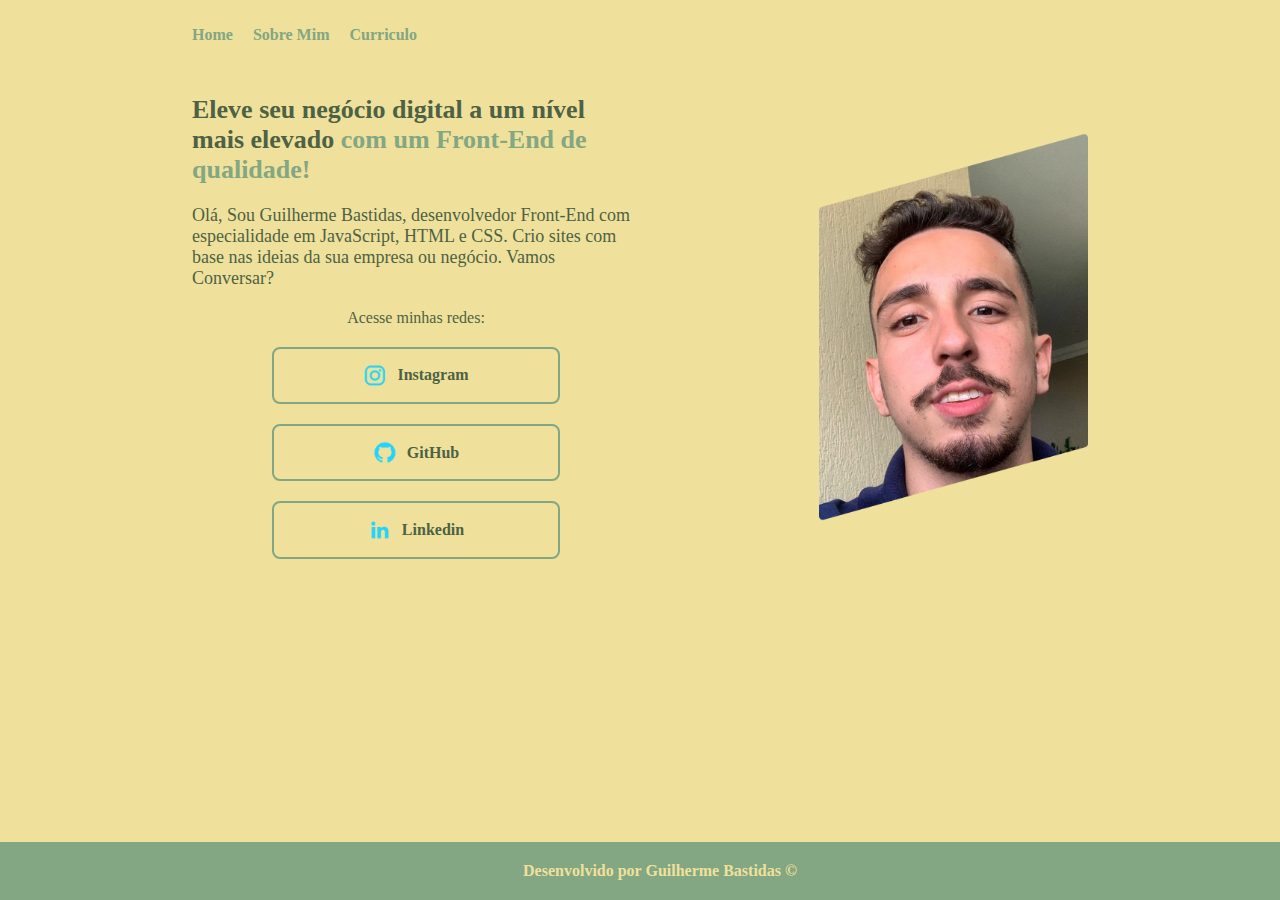
<file: index.html>
<!DOCTYPE html>
<html lang="pt-br">
<head>
    <meta charset="UTF-8">
    <meta http-equiv="X-UA-Compatible" content="IE=edge">
    <meta name="viewport" content="width=device-width, initial-scale=1.0">
    <link rel="stylesheet" href="styles/index.css">
    <title>Portifólio</title>
</head>
<body>
    <header class="cabecalho">
        <nav class="cabecalho_nav">
            <a class="cabecalho_menu" href="index.html">Home</a>
            <a class="cabecalho_menu" href="about.html">Sobre Mim</a>
            <a class="cabecalho_menu" href="curriculum.html">Curriculo</a>
        </nav>
    </header>
    <main class="apresentacao">
        <section class="conteudo">
            <h1 class="conteudo_titulo">Eleve seu negócio digital a um nível mais elevado <strong class="destaque">com um Front-End de qualidade!</strong></h1>
            <p class="conteudo_texto">Olá, Sou Guilherme Bastidas, desenvolvedor Front-End com especialidade em JavaScript, HTML e CSS. Crio sites com base nas ideias da sua empresa ou negócio. Vamos Conversar?</p>
            <div class="conteudo_links">
                <h2 class="conteudo_subtitulo">Acesse minhas redes:</h2>
                <a class="conteudo_link" href="https://www.instagram.com/guibaastiidas/"><img src="assets/instagram.png" alt="Icone instagram">Instagram</a>
                <a class="conteudo_link" href="https://github.com/Guibastidas"><img src="assets/github.png" alt="Icone Github">GitHub</a>
                <a class="conteudo_link" href=""><img src="assets/linkedin.png" alt="Icone Linkedin">Linkedin</a>
            </div>
        </section>
        <img class="apresentacao_imagem" src="assets/Perfil.png" alt="Foto de Perfil">
    </main>
    <footer class="rodape">
        <p>Desenvolvido por Guilherme Bastidas &copy;</p>
    </footer>
</body>
</html>
</file>
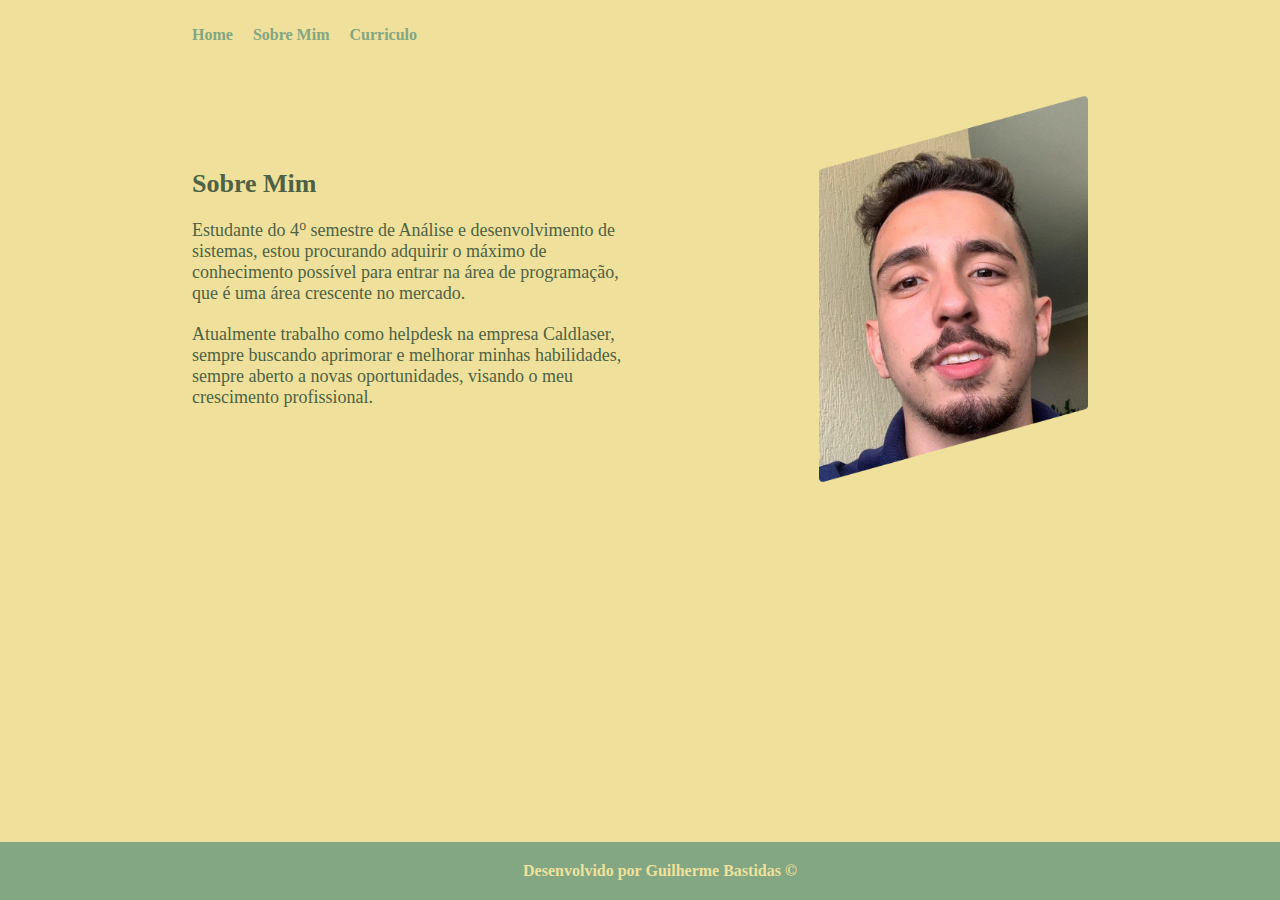
<file: about.html>
<!DOCTYPE html>
<html lang="pt-br">
<head>
    <meta charset="UTF-8">
    <meta http-equiv="X-UA-Compatible" content="IE=edge">
    <meta name="viewport" content="width=device-width, initial-scale=1.0">
    <link rel="stylesheet" href="styles/index.css">
    <title>Sobre Mim</title>
</head>
<body>
    <header class="cabecalho">
        <nav class="cabecalho_nav">
            <a class="cabecalho_menu" href="index.html">Home</a>
            <a class="cabecalho_menu" href="about.html">Sobre Mim</a>
            <a class="cabecalho_menu" href="curriculum.html">Curriculo</a>
        </nav>
    </header>

    <main class="apresentacao">
        <section class="conteudo">
            <h1 class="conteudo_titulo">Sobre Mim</h1>
            <p class="conteudo_texto">Estudante do 4⁰ semestre de Análise e desenvolvimento de sistemas, estou procurando adquirir o máximo de conhecimento possível para entrar na área de programação, que é uma área crescente no mercado.</p>
            <p class="conteudo_texto">Atualmente trabalho como helpdesk na empresa Caldlaser, sempre buscando aprimorar e melhorar minhas habilidades, sempre aberto a novas oportunidades, visando o meu crescimento profissional.</p>
        </section>
        <img class="apresentacao_imagem" src="assets/Perfil.png" alt="Foto de Perfil">
    </main>

    <footer class="rodape">
        <p>Desenvolvido por Guilherme Bastidas &copy;</p>
    </footer>
</body>
</html>
</file>
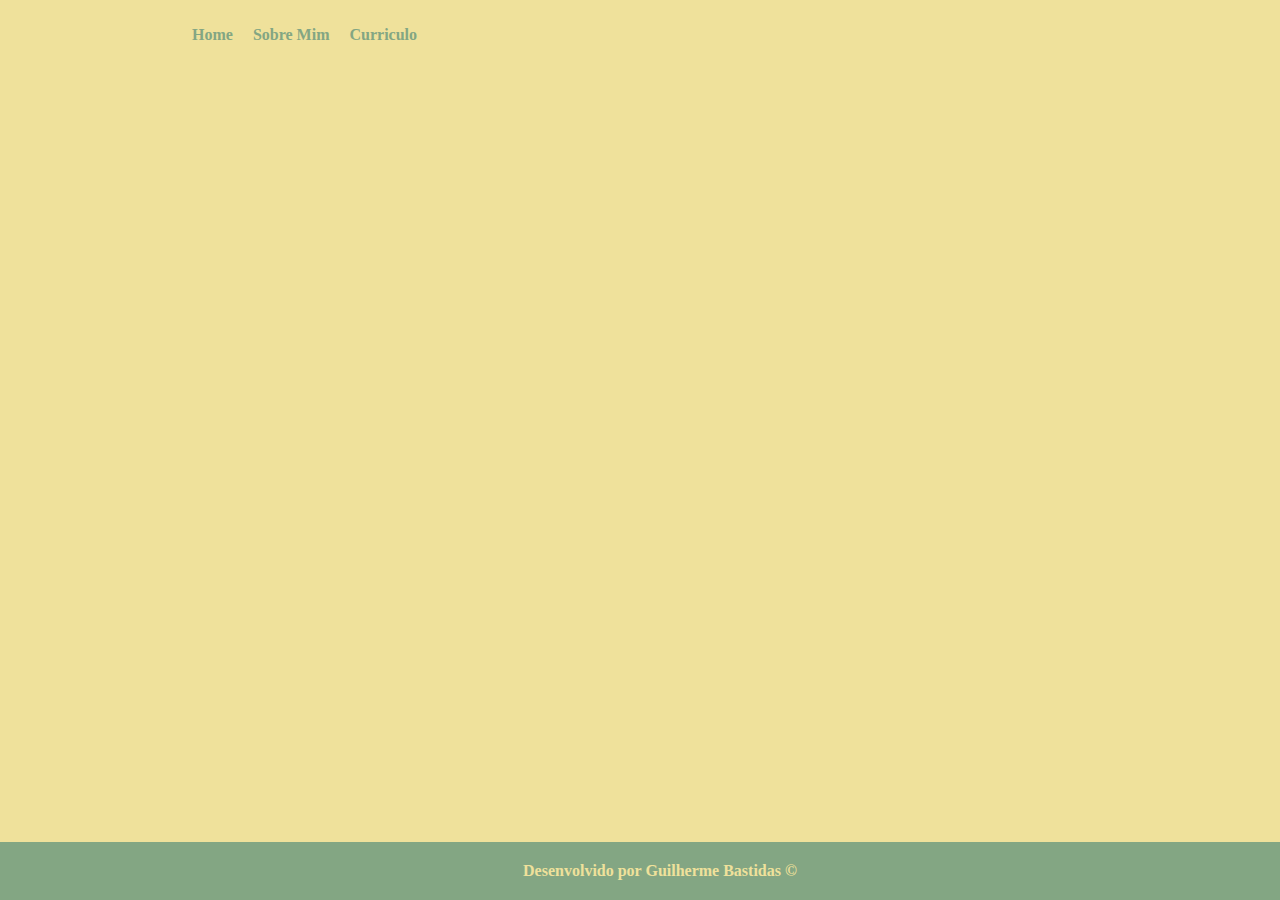
<file: curriculum.html>
<!DOCTYPE html>
<html lang="pt-br">
<head>
    <meta charset="UTF-8">
    <meta http-equiv="X-UA-Compatible" content="IE=edge">
    <meta name="viewport" content="width=device-width, initial-scale=1.0">
    <link rel="stylesheet" href="styles/index.css">
    <title>Curriculo</title>
</head>
<body>
    <header class="cabecalho">
        <nav class="cabecalho_nav">
            <a class="cabecalho_menu" href="index.html">Home</a>
            <a class="cabecalho_menu" href="about.html">Sobre Mim</a>
            <a class="cabecalho_menu" href="curriculum.html">Curriculo</a>
        </nav>
    </header>

    <main>

    </main>

    <footer class="rodape">
        <p>Desenvolvido por Guilherme Bastidas &copy;</p>
    </footer>
</body>
</html>
</file>
<file: styles/index.css>
@import url('https://fonts.googleapis.com/css2?family=Krona+One&display=swap');
@import url('https://fonts.googleapis.com/css2?family=Montserrat&display=swap');

* {
    margin: 0;
    padding: 0;
    text-decoration: none;
}

:root {
    /* Cores */
    --cor-primaria: #efe19b;
    --cor-secundaria: #4e6145;
    --cor-terciaria: #83a683;
    --cor-hover: #f7e1ae;

    /* Fontes */
    --font-principal: var(--font-principal);
    --font-secundaria: var(--font-secundaria);
}


body {
    box-sizing: border-box;
    background-color: var(--cor-primaria);
    color: var(--cor-secundaria);
}

.cabecalho {
    padding: 2% 0 0 15%;
}

.cabecalho_nav {
    display: flex;
    gap: 20px;
}

.cabecalho_menu {
    font-family: var(--font-secundaria);
    font-size: 1rem;
    font-weight: 600;
    color: var(--cor-terciaria);
}


.apresentacao {
    padding: 4% 15%;
    display: flex;
    align-items: center;
    justify-content: space-between;
    gap: 82px;
}

.conteudo {
    width: 50%;
    display: flex;
    flex-direction: column;
    gap: 20px;
}

.conteudo_titulo {
    font-size: 1.625rem;
    font-family: var(--font-principal);
}

.destaque {
    color: var(--cor-terciaria);
}

.conteudo_subtitulo {
    font-size: 1rem;
    font-family: var(--font-principal);
    font-weight: 400;
}

.conteudo_texto {
    font-size: 1.125rem;
    font-family: var(--font-secundaria);
}

.conteudo_links {
    display: flex;
    align-items: center;
    flex-direction: column;
    gap: 20px;
}

.conteudo_links img {
    width: 24px;
}

.conteudo_link {
    display: flex;
    align-items: center;
    justify-content: center;
    gap: 10px;
    width: 50%;
    text-align: center;
    border: 2px solid var(--cor-terciaria);
    border-radius: 8px;
    font-size: 1rem;
    font-weight: 600;
    padding: 15px 30px;
    color: var(--cor-secundaria);
    font-family: var(--font-secundaria);
}

.conteudo_link:hover {
    background-color: var(--cor-hover);
    transform: scale(1.1);
}

img {
    width: 300px;
}

.apresentacao_imagem {
    width: 30%;
}

.rodape {
    background-color: var(--cor-terciaria);
    color: var(--cor-primaria);
    position: fixed;
    bottom: 0;
    width: 100%;
    padding: 20px;
    text-align: center;
    font-weight: bold;
    font-family: var(--font-secundaria);
}

@media (max-width: 1200px) {
    .apresentacao {
        flex-direction: column-reverse;
        padding: 5%;
    }

    .conteudo {
        width: auto;
    }

    .cabecalho {
        padding: 10%;
    }

    .cabecalho_nav {
        justify-content: center;
    }

    .conteudo_links {
        padding-bottom: 60px;
    }
}
</file>
